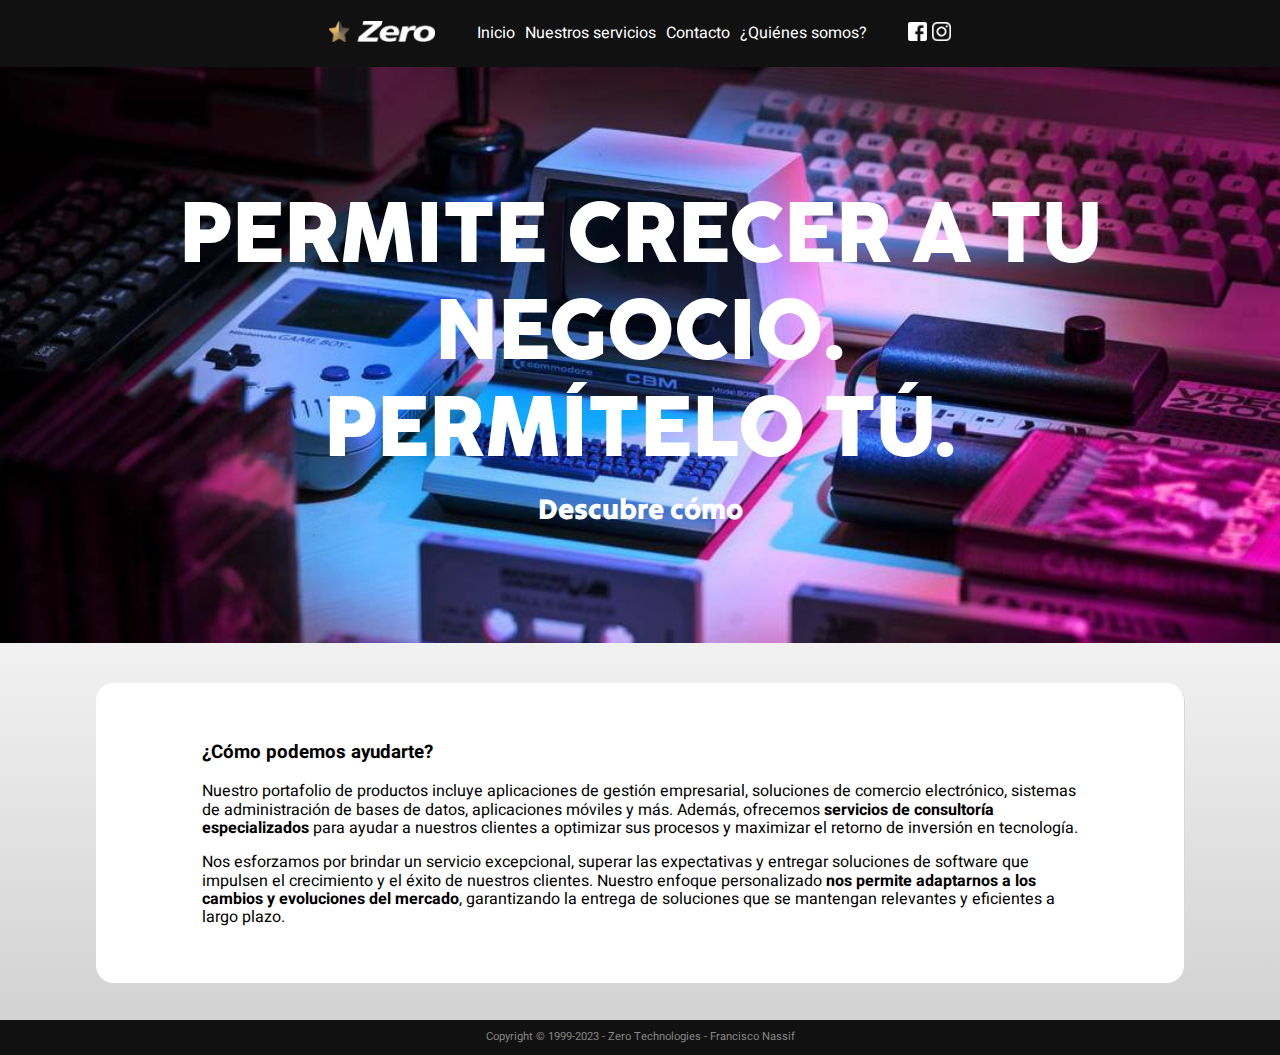
<file: pagv2/index.html>
<!DOCTYPE html>
<html>
<head>
    <title>Zero - Inicio</title>
    <meta charset="utf-8">
    <link rel="icon" href="zero.png">
    <link rel="stylesheet" href="normalize.css">
    <link rel="stylesheet" href="style.css">
</head>
<body>
    <header>
        <nav>
            <a href="index.html"><img src="banner.png" id="banner"></a>
            <ul>
                <li><a class="items" href="index.html">Inicio</a></li>
                <li><a class="items" href="servicios.html">Nuestros servicios</a></li>
                <li><a class="items" href="contactanos.html">Contacto</a></li>
                <li><a class="items" href="quienes.html">¿Quiénes somos?</a></li>
            </ul>
            <div id="redesalejar">
                <a href="https://es-la.facebook.com/"><img src="facebookicon.png" class="redes redesalejar"></a>
                <a href="https://www.instagram.com/"><img src="instagramicon.png" class="redes redesalejar"></a>
            </div>
        </nav>
    </header>
    <article>
        <div class="presentacioninicio">
            <label>PERMITE CRECER A TU NEGOCIO.</label>
            <label id="bajo">PERMÍTELO TÚ.</label>
            <a href="#descubre">Descubre cómo</a>
        </div>
        <div class="fondoayudartebajo">
            <div class="fondoayudartealto">
                <h3 id="descubre">¿Cómo podemos ayudarte?</h3>
                <p>Nuestro portafolio de productos incluye aplicaciones de gestión empresarial, soluciones de comercio electrónico, sistemas de administración de bases de datos, aplicaciones móviles y más. Además, ofrecemos <b>servicios de consultoría especializados</b> para ayudar a nuestros clientes a optimizar sus procesos y maximizar el retorno de inversión en tecnología.</p>
                <p>Nos esforzamos por brindar un servicio excepcional, superar las expectativas y entregar soluciones de software que impulsen el crecimiento y el éxito de nuestros clientes. Nuestro enfoque personalizado <b>nos permite adaptarnos a los cambios y evoluciones del mercado</b>, garantizando la entrega de soluciones que se mantengan relevantes y eficientes a largo plazo.</p>
            </div>
        </div>
    </article>

    <footer>
        <p id="pie">Copyright © 1999-2023 - Zero Technologies - Francisco Nassif</p>
    </footer>
</body>
</html>
</file>
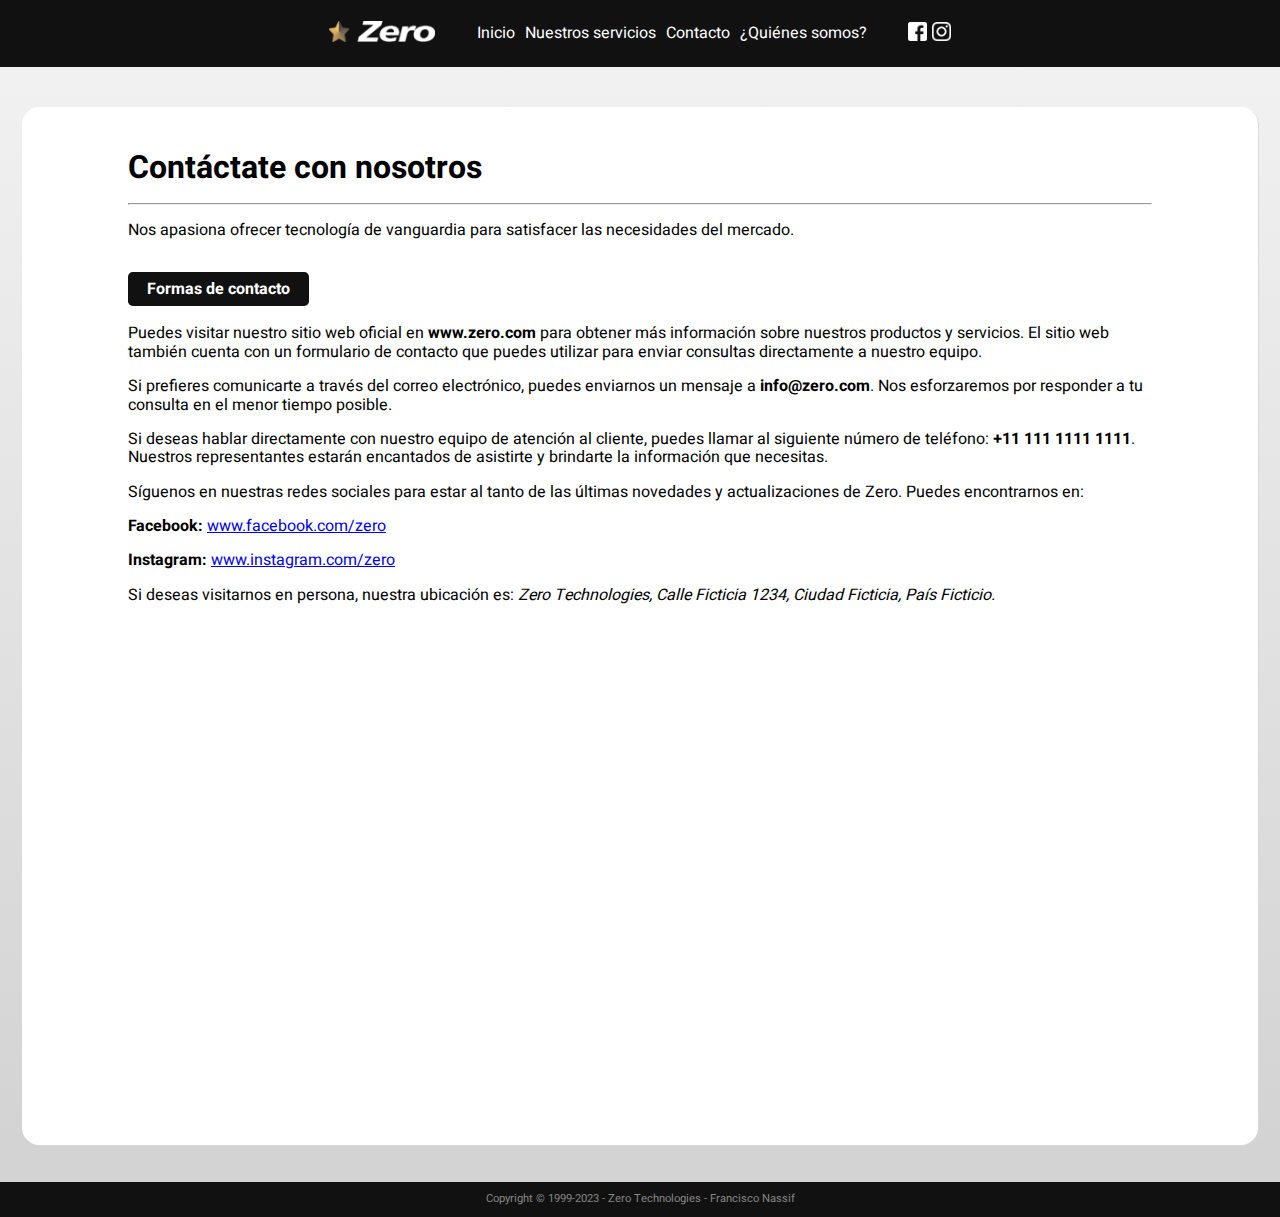
<file: pagv2/contactanos.html>
<!DOCTYPE html>
<html>
<head>
    <title>Zero - Inicio</title>
    <meta charset="utf-8">
    <link rel="icon" href="zero.png">
    <link rel="stylesheet" href="normalize.css">
    <link rel="stylesheet" href="style.css">
</head>
<body>
    <header>
        <nav>
            <a href="index.html"><img src="banner.png" id="banner"></a>
            <ul>
                <li><a class="items" href="index.html">Inicio</a></li>
                <li><a class="items" href="servicios.html">Nuestros servicios</a></li>
                <li><a class="items" href="contactanos.html">Contacto</a></li>
                <li><a class="items" href="quienes.html">¿Quiénes somos?</a></li>
            </ul>
            <div id="redesalejar">
                <a href="https://es-la.facebook.com/"><img src="facebookicon.png" class="redes redesalejar"></a>
                <a href="https://www.instagram.com/"><img src="instagramicon.png" class="redes redesalejar"></a>
            </div>
        </nav>
    </header>
    <article>
        <div class="fondoserviciobajo">
            <div class="fondoservicioalto">
                <div class="tituloservicios">
                    <h3 id="descubre">Contáctate con nosotros</h3><hr>
                    <p class="negras">Nos apasiona ofrecer tecnología de vanguardia para satisfacer las necesidades del mercado.</p>
                </div>
                <div class="servicios">
                    <h3 id="servicio">Formas de contacto</h3>
                    <div class="textoyfoto">
                         <div>
                            <p class="negras">Puedes visitar nuestro sitio web oficial en <b>www.zero.com</b> para obtener más información sobre nuestros productos y servicios. El sitio web también cuenta con un formulario de contacto que puedes utilizar para enviar consultas directamente a nuestro equipo.
                            </p>
                            <p>Si prefieres comunicarte a través del correo electrónico, puedes enviarnos un mensaje a <b>info@zero.com</b>. Nos esforzaremos por responder a tu consulta en el menor tiempo posible.</p>
                            <p>Si deseas hablar directamente con nuestro equipo de atención al cliente, puedes llamar al siguiente número de teléfono: <b>+11 111 1111 1111</b>. Nuestros representantes estarán encantados de asistirte y brindarte la información que necesitas.</p>
                            <p>Síguenos en nuestras redes sociales para estar al tanto de las últimas novedades y actualizaciones de Zero. Puedes encontrarnos en:</p>
                            <p><b>Facebook:</b> <a href="https://es-la.facebook.com/">www.facebook.com/zero</a></p>
                            <p><b>Instagram:</b> <a href="https://www.instagram.com/">www.instagram.com/zero</a></p>
                            <p>Si deseas visitarnos en persona, nuestra ubicación es: <i>Zero Technologies, Calle Ficticia 1234, Ciudad Ficticia, País Ficticio.</i></p>
                            <iframe align="center" id="mapa" src="https://www.google.com/maps/embed?pb=!1m18!1m12!1m3!1d56468.229631037335!2d-64.30824780797843!3d-27.801632764225552!2m3!1f0!2f0!3f0!3m2!1i1024!2i768!4f13.1!3m3!1m2!1s0x943b526adf33f96b%3A0x9a9d18ed7764c8d6!2sSantiago%20del%20Estero!5e0!3m2!1ses-419!2sar!4v1686252534312!5m2!1ses-419!2sar" width="600" height="450" style="border:0;" allowfullscreen="" loading="lazy" referrerpolicy="no-referrer-when-downgrade"></iframe>
                        </div>
                        <div>
                            
                        </div>
                    </div>
                </div>
            </div>
        </div>
    </article>

    <footer>
        <p id="pie">Copyright © 1999-2023 - Zero Technologies - Francisco Nassif</p>
    </footer>
</body>
</html>
</file>
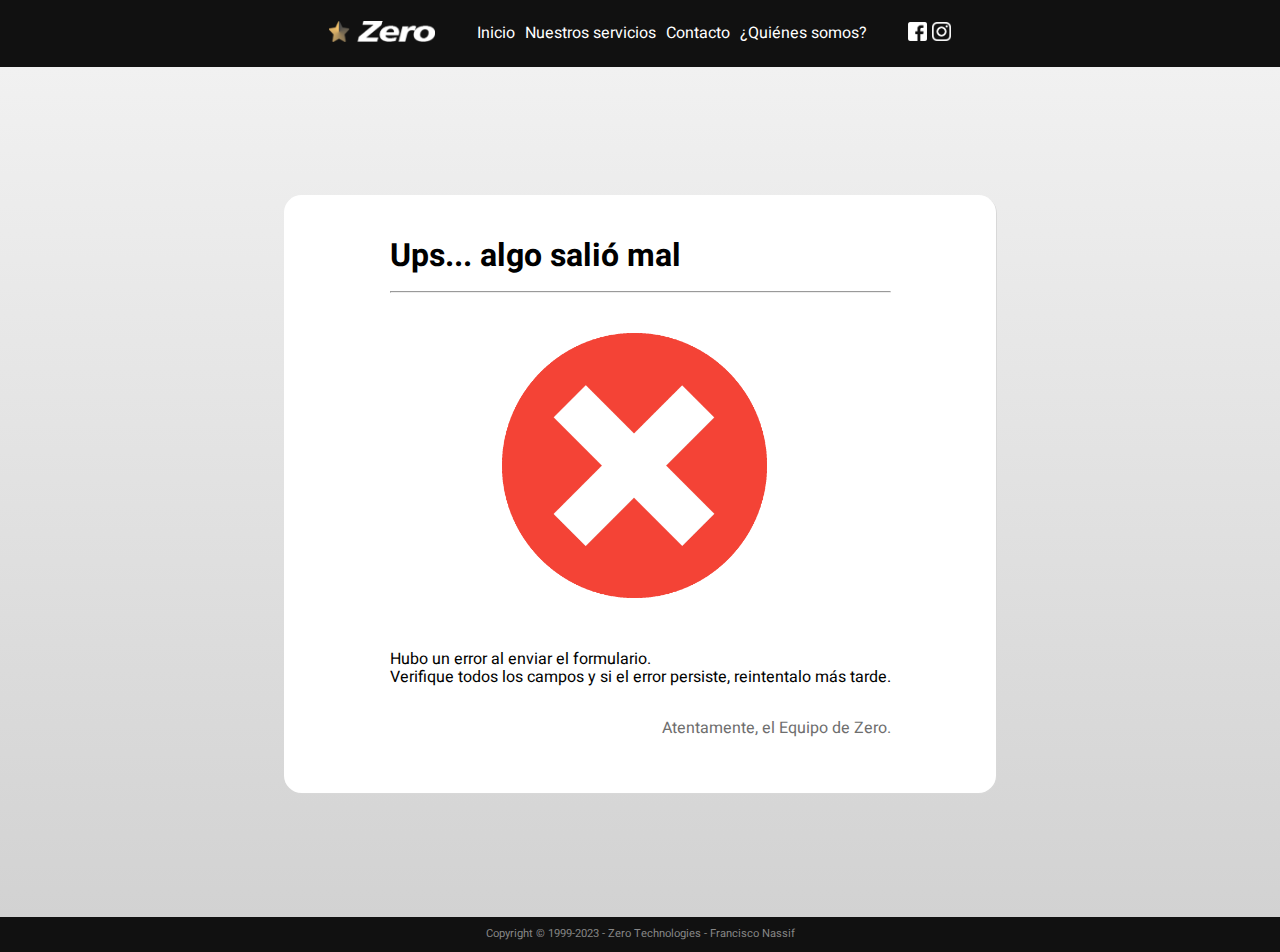
<file: pagv2/formno.html>
<!DOCTYPE html>
<html>
<head>
    <title>Zero - Inicio</title>
    <meta charset="utf-8">
    <link rel="icon" href="zero.png">
    <link rel="stylesheet" href="normalize.css">
    <link rel="stylesheet" href="style.css">
</head>
<body>
    <header>
        <nav>
            <a href="index.html"><img src="banner.png" id="banner"></a>
            <ul>
                <li><a class="items" href="index.html">Inicio</a></li>
                <li><a class="items" href="servicios.html">Nuestros servicios</a></li>
                <li><a class="items" href="contactanos.html">Contacto</a></li>
                <li><a class="items" href="quienes.html">¿Quiénes somos?</a></li>
            </ul>
            <div id="redesalejar">
                <a href="https://es-la.facebook.com/"><img src="facebookicon.png" class="redes redesalejar"></a>
                <a href="https://www.instagram.com/"><img src="instagramicon.png" class="redes redesalejar"></a>
            </div>
        </nav>
    </header>
    <article>
        <div id="fondoserviciobajoform">
            <div class="fondoservicioalto">
                <div class="tituloservicios">
                    <h3 id="descubre">Ups... algo salió mal</h3><hr>
                </div>
                <img id="check" src="mal.png" width="265px">
                <p class="negrascheck">Hubo un error al enviar el formulario.<br>Verifique todos los campos y si el error persiste, reintentalo más tarde.</p>
                <p class="grisesizq">Atentamente, el Equipo de Zero.</p>
            </div>
        </div>
    </article>

    <footer>
        <p id="pie">Copyright © 1999-2023 - Zero Technologies - Francisco Nassif</p>
    </footer>
</body>
</html>
</file>
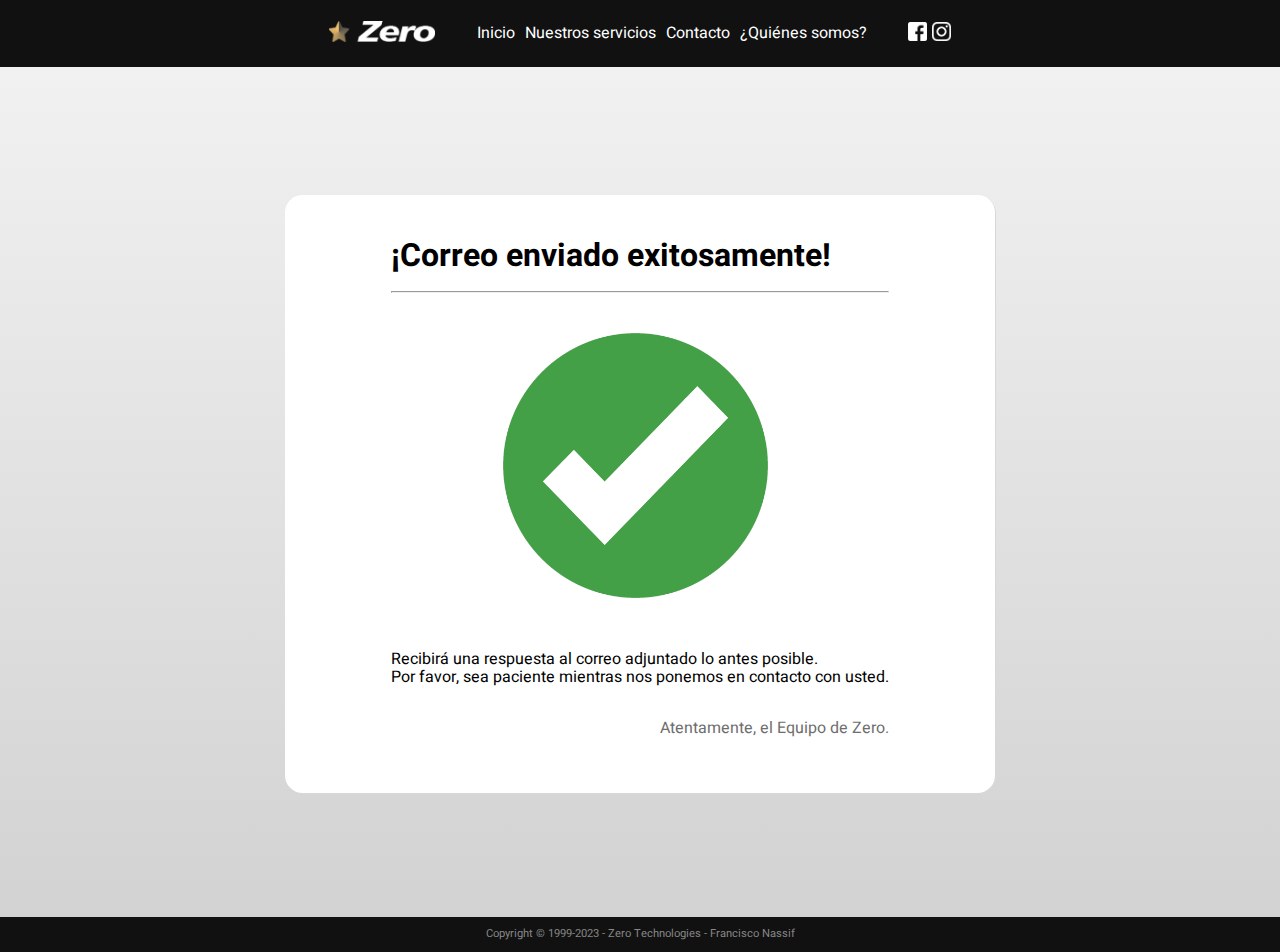
<file: pagv2/formok.html>
<!DOCTYPE html>
<html>
<head>
    <title>Zero - Inicio</title>
    <meta charset="utf-8">
    <link rel="icon" href="zero.png">
    <link rel="stylesheet" href="normalize.css">
    <link rel="stylesheet" href="style.css">
</head>
<body>
    <header>
        <nav>
            <a href="index.html"><img src="banner.png" id="banner"></a>
            <ul>
                <li><a class="items" href="index.html">Inicio</a></li>
                <li><a class="items" href="servicios.html">Nuestros servicios</a></li>
                <li><a class="items" href="contactanos.html">Contacto</a></li>
                <li><a class="items" href="quienes.html">¿Quiénes somos?</a></li>
            </ul>
            <div id="redesalejar">
                <a href="https://es-la.facebook.com/"><img src="facebookicon.png" class="redes redesalejar"></a>
                <a href="https://www.instagram.com/"><img src="instagramicon.png" class="redes redesalejar"></a>
            </div>
        </nav>
    </header>
    <article>
        <div id="fondoserviciobajoform">
            <div class="fondoservicioalto">
                <div class="tituloservicios">
                    <h3 id="descubre">¡Correo enviado exitosamente!</h3><hr>
                </div>
                <img id="check" src="bien.png" width="265px">
                <p class="negrascheck">Recibirá una respuesta al correo adjuntado lo antes posible.<br> Por favor, sea paciente mientras nos ponemos en contacto con usted.</p>
                <p class="grisesizq">Atentamente, el Equipo de Zero.</p>
                
            </div>
        </div>
    </article>

    <footer>
        <p id="pie">Copyright © 1999-2023 - Zero Technologies - Francisco Nassif</p>
    </footer>
</body>
</html>
</file>
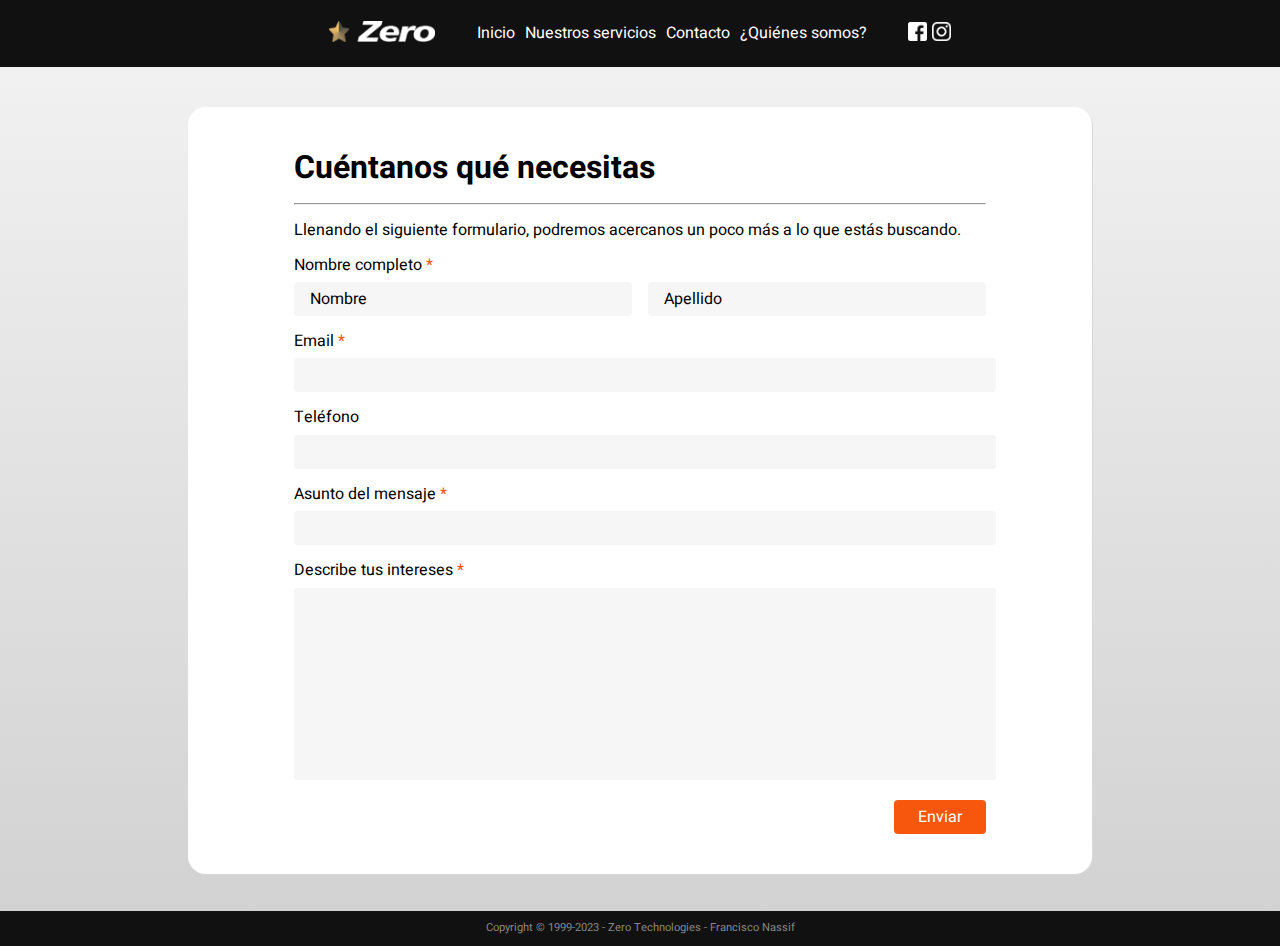
<file: pagv2/formulario.html>
<!DOCTYPE html>
<html>
<head>
    <title>Zero - Contacto</title>
    <meta charset="utf-8">
    <link rel="icon" href="zero.png">
    <link rel="stylesheet" href="normalize.css">
    <link rel="stylesheet" href="style.css">
</head>
<body>
    <header>
        <nav>
            <a href="index.html"><img src="banner.png" id="banner"></a>
            <ul>
                <li><a class="items" href="index.html">Inicio</a></li>
                <li><a class="items" href="servicios.html">Nuestros servicios</a></li>
                <li><a class="items" href="contactanos.html">Contacto</a></li>
                <li><a class="items" href="quienes.html">¿Quiénes somos?</a></li>
            </ul>
            <div id="redesalejar">
                <a href="https://es-la.facebook.com/"><img src="facebookicon.png" class="redes redesalejar"></a>
                <a href="https://www.instagram.com/"><img src="instagramicon.png" class="redes redesalejar"></a>
            </div>
        </nav>
    </header>
    <article>
        <section>
            <div class="fondoserviciobajo">
                <div class="fondoservicioalto">
                    <div class="tituloservicios">
                        <h3 id="descubre">Cuéntanos qué necesitas</h3><hr>
                        <p class="negras">Llenando el siguiente formulario, podremos acercanos un poco más a lo que estás buscando.</p>
                    </div>
                    <form action="form.php" method="post" class="formulariodatos">
                    <!-- <form action="https://formsubmit.co/frannssf@hotmail.com" method="POST" class="formulariodatos"> !-->
                        
                        <label class="titulosform" for="name">Nombre completo <span>*</span></label>
                        <div class="nombres">
                            <input class="nombresform1" type="text" name="name" id="name" value="Nombre" onFocus="if (this.value=='Nombre') this.value='';">
                            <input class="nombresform" type="text" name="lastname" id="lastname" value="Apellido" onFocus="if (this.value=='Apellido') this.value='';">
                        </div>    
                        <div class="correo">
                            <label class="titulosform" for="email">Email <span>*</span></label>
                            <input type="text" name="email" id="email">
                        </div>
                        
                        <div class="telefono">
                            <label class="titulosform" for="tel">Teléfono</label>
                            <input type="text" name="tel" id="tel">
                        </div>
                        
                        <div class="asunto">
                            <label class="titulosform" for="asunto">Asunto del mensaje <span>*</span></label>
                            <input type="text" name="asunto" id="asunto">
                        </div>
                        
                        <div class="mensaje">
                            <label class="titulosform" for="mensaje">Describe tus intereses <span>*</span></label>
                            <textarea id="mensaje" name="mensaje" rows="4" cols="50"></textarea>
                        </div>
                        <input id="btnenviar" class="botonenviar" type="submit" value="Enviar">
                        
                    </form>
                    
                </div>
            </div> 
        </section>    
    </article>
    <footer>
        <p id="pie">Copyright © 1999-2023 - Zero Technologies - Francisco Nassif</p>
    </footer>
</body>
</html>
</file>
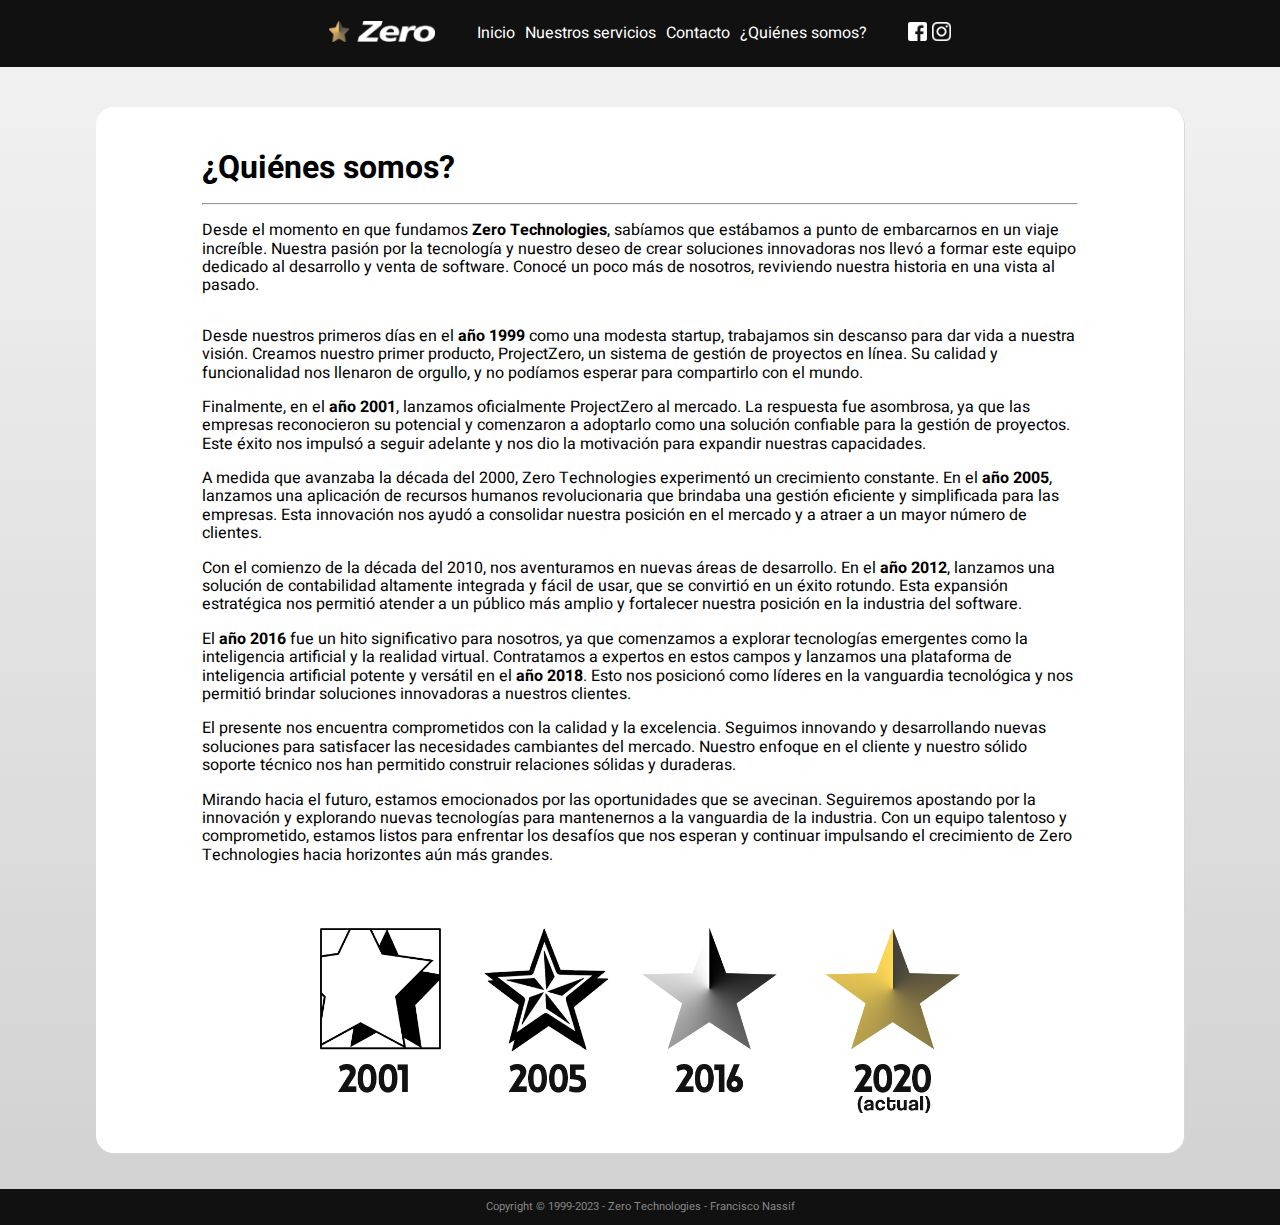
<file: pagv2/quienes.html>
<!DOCTYPE html>
<html>
<head>
    <title>Zero - Inicio</title>
    <meta charset="utf-8">
    <link rel="icon" href="zero.png">
    <link rel="stylesheet" href="normalize.css">
    <link rel="stylesheet" href="style.css">
</head>
<body>
    <header>
        <nav>
            <a href="index.html"><img src="banner.png" id="banner"></a>
            <ul>
                <li><a class="items" href="index.html">Inicio</a></li>
                <li><a class="items" href="servicios.html">Nuestros servicios</a></li>
                <li><a class="items" href="contactanos.html">Contacto</a></li>
                <li><a class="items" href="quienes.html">¿Quiénes somos?</a></li>
            </ul>
            <div id="redesalejar">
                <a href="https://es-la.facebook.com/"><img src="facebookicon.png" class="redes redesalejar"></a>
                <a href="https://www.instagram.com/"><img src="instagramicon.png" class="redes redesalejar"></a>
            </div>
        </nav>
    </header>
    <article>
        <div class="fondoserviciobajo">
            <div class="fondoservicioalto">
                <div class="tituloservicios">
                    <h3 id="descubre">¿Quiénes somos?</h3><hr>
                    <p class="negras">Desde el momento en que fundamos <b>Zero Technologies</b>, sabíamos que estábamos a punto de embarcarnos en un viaje increíble. Nuestra pasión por la tecnología y nuestro deseo de crear soluciones innovadoras nos llevó a formar este equipo dedicado al desarrollo y venta de software. Conocé un poco más de nosotros, reviviendo nuestra historia en una vista al pasado.</p>
                </div>
                <div class="servicios">
                    <div class="textoyfoto">
                         <div>
                            <p class="negras"></p>
                            <p>Desde nuestros primeros días en el <b>año 1999</b> como una modesta startup, trabajamos sin descanso para dar vida a nuestra visión. Creamos nuestro primer producto, ProjectZero, un sistema de gestión de proyectos en línea. Su calidad y funcionalidad nos llenaron de orgullo, y no podíamos esperar para compartirlo con el mundo.</p>
                            <p>Finalmente, en el <b>año 2001</b>, lanzamos oficialmente ProjectZero al mercado. La respuesta fue asombrosa, ya que las empresas reconocieron su potencial y comenzaron a adoptarlo como una solución confiable para la gestión de proyectos. Este éxito nos impulsó a seguir adelante y nos dio la motivación para expandir nuestras capacidades.</p>
                            <p>A medida que avanzaba la década del 2000, Zero Technologies experimentó un crecimiento constante. En el <b>año 2005</b>, lanzamos una aplicación de recursos humanos revolucionaria que brindaba una gestión eficiente y simplificada para las empresas. Esta innovación nos ayudó a consolidar nuestra posición en el mercado y a atraer a un mayor número de clientes.</p>
                            <p>Con el comienzo de la década del 2010, nos aventuramos en nuevas áreas de desarrollo. En el <b>año 2012</b>, lanzamos una solución de contabilidad altamente integrada y fácil de usar, que se convirtió en un éxito rotundo. Esta expansión estratégica nos permitió atender a un público más amplio y fortalecer nuestra posición en la industria del software.</p>
                            <p>El <b>año 2016</b> fue un hito significativo para nosotros, ya que comenzamos a explorar tecnologías emergentes como la inteligencia artificial y la realidad virtual. Contratamos a expertos en estos campos y lanzamos una plataforma de inteligencia artificial potente y versátil en el <b>año 2018</b>. Esto nos posicionó como líderes en la vanguardia tecnológica y nos permitió brindar soluciones innovadoras a nuestros clientes.</p>
                            <p>El presente nos encuentra comprometidos con la calidad y la excelencia. Seguimos innovando y desarrollando nuevas soluciones para satisfacer las necesidades cambiantes del mercado. Nuestro enfoque en el cliente y nuestro sólido soporte técnico nos han permitido construir relaciones sólidas y duraderas.</p>
                            <p>Mirando hacia el futuro, estamos emocionados por las oportunidades que se avecinan. Seguiremos apostando por la innovación y explorando nuevas tecnologías para mantenernos a la vanguardia de la industria. Con un equipo talentoso y comprometido, estamos listos para enfrentar los desafíos que nos esperan y continuar impulsando el crecimiento de Zero Technologies hacia horizontes aún más grandes.</p>
                            <div align="center"><img id="evolucion" src="evolucion.png"></div>                                
                        </div>
                        <div>
                            
                        </div>
                    </div>
                </div>
            </div>
        </div>
    </article>

    <footer>
        <p id="pie">Copyright © 1999-2023 - Zero Technologies - Francisco Nassif</p>
    </footer>
</body>
</html>
</file>
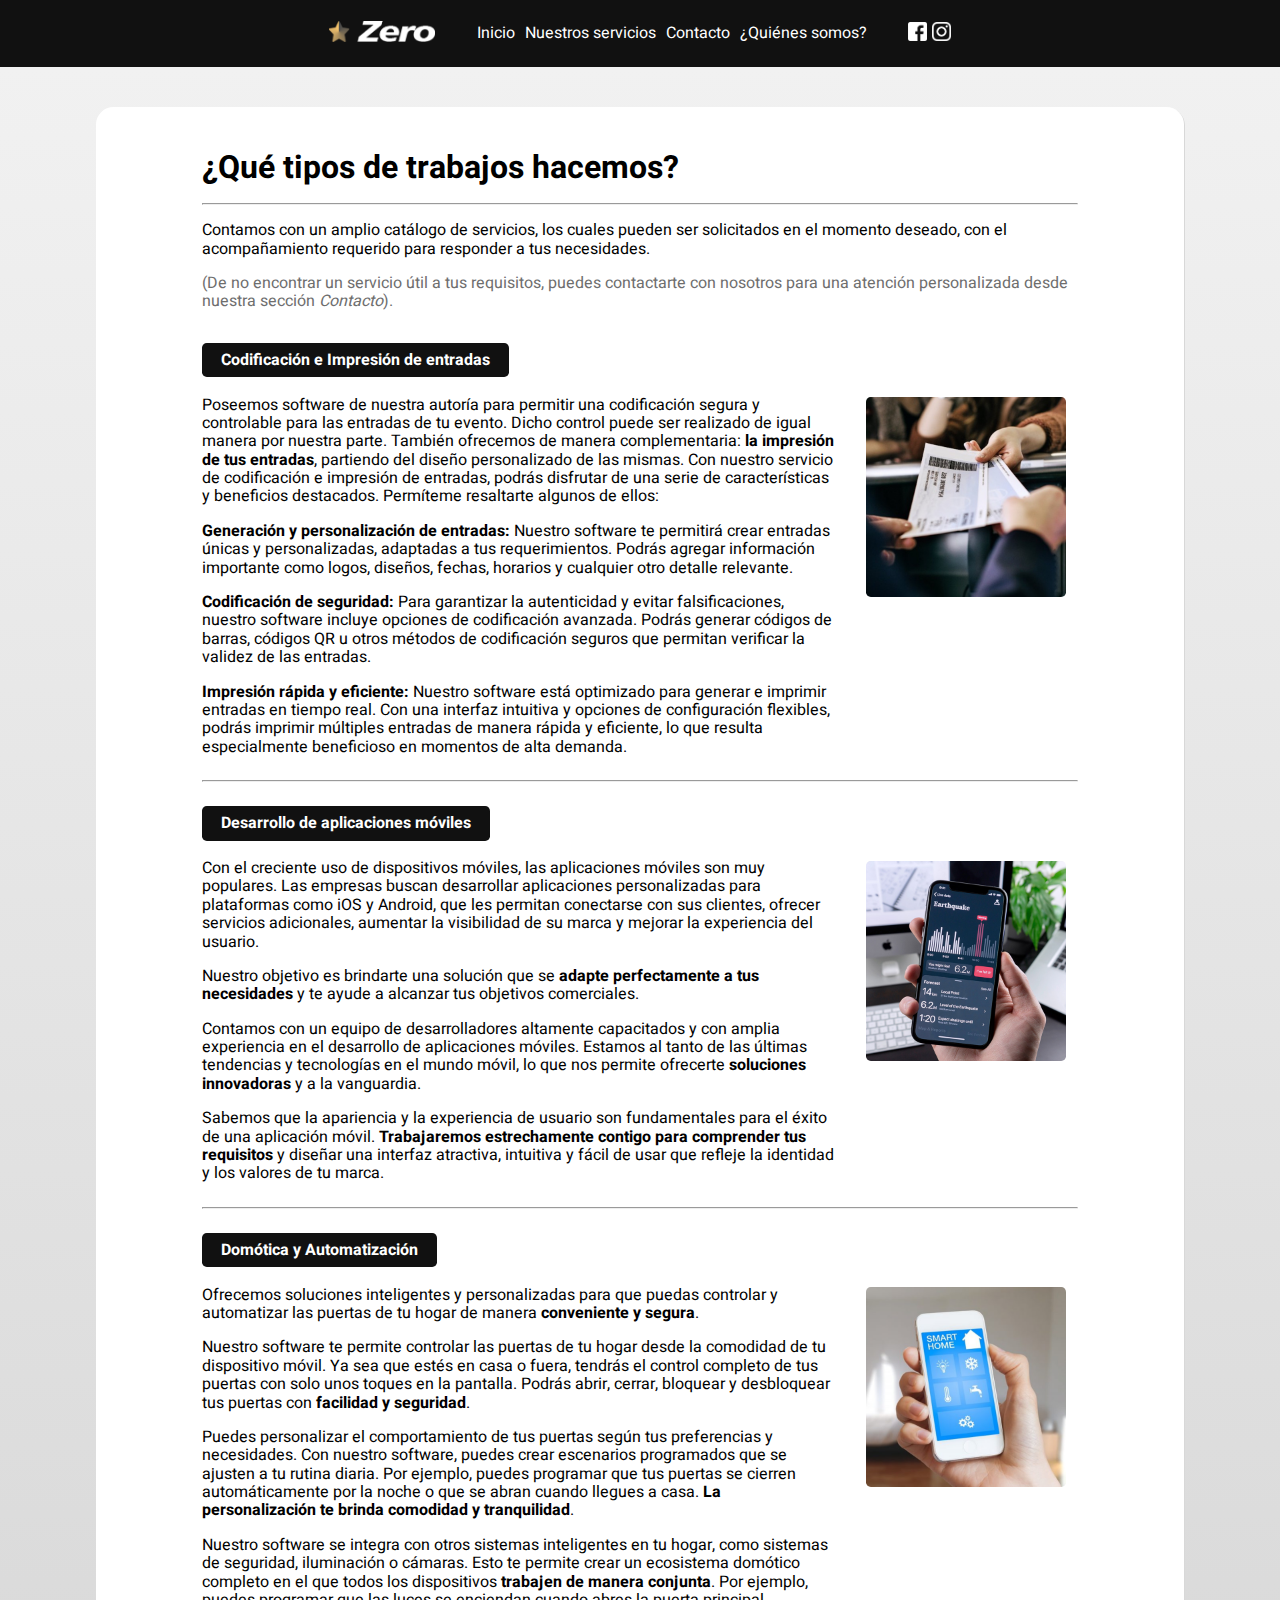
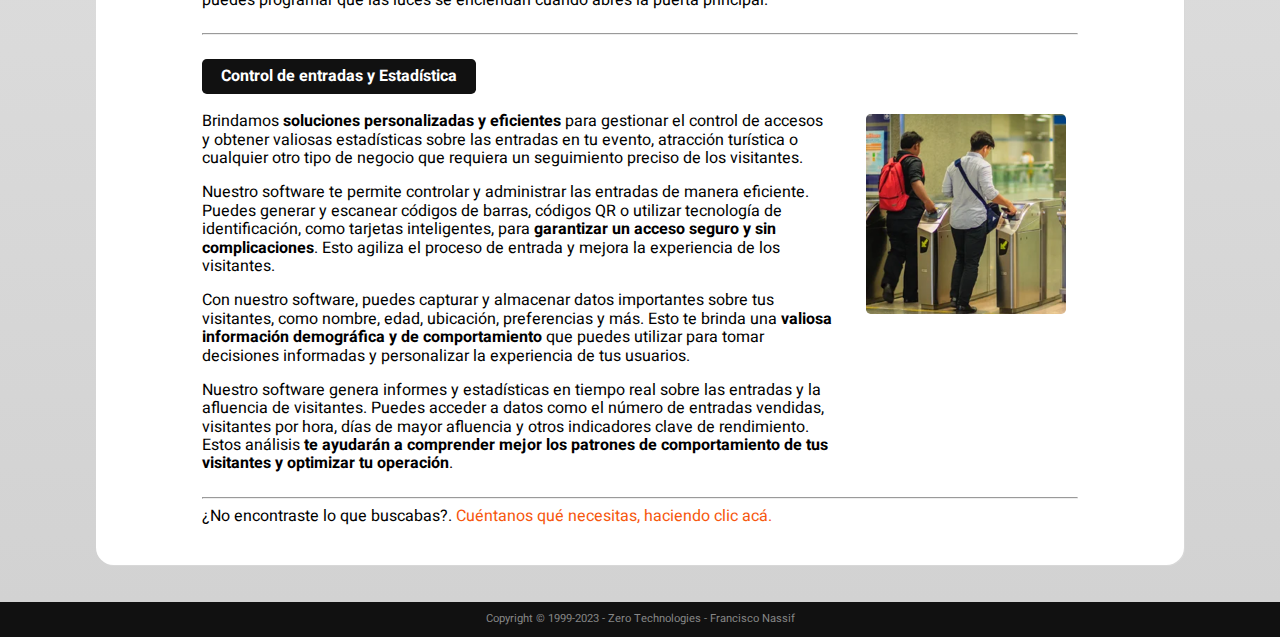
<file: pagv2/servicios copy.html>
<!DOCTYPE html>
<html>
<head>
    <title>Zero - Inicio</title>
    <meta charset="utf-8">
    <link rel="icon" href="zero.png">
    <link rel="stylesheet" href="normalize.css">
    <link rel="stylesheet" href="style.css">
</head>
<body>
    <header>
        <nav>
            <a href="index.html"><img src="banner.png" id="banner"></a>
            <ul>
                <li><a class="items" href="index.html">Inicio</a></li>
                <li><a class="items" href="servicios.html">Nuestros servicios</a></li>
                <li><a class="items" href="contactanos.html">Contacto</a></li>
                <li><a class="items" href="quienes.html">¿Quiénes somos?</a></li>
            </ul>
            <div id="redesalejar">
                <a href="https://es-la.facebook.com/"><img src="facebookicon.png" class="redes redesalejar"></a>
                <a href="https://www.instagram.com/"><img src="instagramicon.png" class="redes redesalejar"></a>
            </div>
        </nav>
    </header>
    <article>
        <div class="fondoserviciobajo">
            <div class="fondoservicioalto">
                <div class="tituloservicios">
                    <h3>¿Qué tipos de trabajos hacemos?</h3><hr>
                        <p class="negras">Contamos con un amplio catálogo de servicios, los cuales pueden ser solicitados en el momento deseado, con el acompañamiento requerido para responder a tus necesidades.</p>
                        <p class="grises">(De no encontrar un servicio útil a tus requisitos, puedes contactarte con nosotros para una atención personalizada desde nuestra sección <i>Contacto</i>).</p>
                </div>
                <div class="servicios">
                    <h3 id="servicio">Codificación e Impresión de entradas</h3>
                    <div class="textoyfoto">
                        <div>
                            <p class="negras">Poseemos software de nuestra autoría para permitir una codificación segura y controlable para las entradas de tu evento. Dicho control puede ser realizado de igual manera por nuestra parte. También ofrecemos de manera complementaria: <b>la impresión de tus entradas</b>, partiendo del diseño personalizado de las mismas.
                                Con nuestro servicio de codificación e impresión de entradas, podrás disfrutar de una serie de características y beneficios destacados. Permíteme resaltarte algunos de ellos:
                            </p>
                            <p><b>Generación y personalización de entradas:</b> Nuestro software te permitirá crear entradas únicas y personalizadas, adaptadas a tus requerimientos. Podrás agregar información importante como logos, diseños, fechas, horarios y cualquier otro detalle relevante.</p>
                            <p><b>Codificación de seguridad:</b> Para garantizar la autenticidad y evitar falsificaciones, nuestro software incluye opciones de codificación avanzada. Podrás generar códigos de barras, códigos QR u otros métodos de codificación seguros que permitan verificar la validez de las entradas.</p>
                            <p><b>Impresión rápida y eficiente:</b> Nuestro software está optimizado para generar e imprimir entradas en tiempo real. Con una interfaz intuitiva y opciones de configuración flexibles, podrás imprimir múltiples entradas de manera rápida y eficiente, lo que resulta especialmente beneficioso en momentos de alta demanda.</p>
                        </div>
                        <div>
                            <img class="fotoservicio" src="codificacion.png">
                        </div>
                    </div>                    
                </div>
                <hr>
                <div class="servicios">
                    <h3 id="servicio">Desarrollo de aplicaciones móviles</h3>
                    <div class="textoyfoto">
                         <div>
                            <p class="negras">Con el creciente uso de dispositivos móviles, las aplicaciones móviles son muy populares. Las empresas buscan desarrollar aplicaciones personalizadas para plataformas como iOS y Android, que les permitan conectarse con sus clientes, ofrecer servicios adicionales, aumentar la visibilidad de su marca y mejorar la experiencia del usuario.
                            </p>
                            <p>Nuestro objetivo es brindarte una solución que se <b>adapte perfectamente a tus necesidades</b> y te ayude a alcanzar tus objetivos comerciales.</p>
                            <p>Contamos con un equipo de desarrolladores altamente capacitados y con amplia experiencia en el desarrollo de aplicaciones móviles. Estamos al tanto de las últimas tendencias y tecnologías en el mundo móvil, lo que nos permite ofrecerte <b>soluciones innovadoras</b> y a la vanguardia.</p>
                            <p>Sabemos que la apariencia y la experiencia de usuario son fundamentales para el éxito de una aplicación móvil. <b>Trabajaremos estrechamente contigo para comprender tus requisitos</b> y diseñar una interfaz atractiva, intuitiva y fácil de usar que refleje la identidad y los valores de tu marca.</p>
                        </div>
                        <div>
                            <img class="fotoservicio" src="aplicaciones.png">
                        </div>
                    </div>
                </div>
                <hr>
                <div class="servicios">
                    <h3 id="servicio">Domótica y Automatización</h3>
                    <div class="textoyfoto">
                         <div>
                            <p class="negras">Ofrecemos soluciones inteligentes y personalizadas para que puedas controlar y automatizar las puertas de tu hogar de manera <b>conveniente y segura</b>.
                            </p>
                            <p>Nuestro software te permite controlar las puertas de tu hogar desde la comodidad de tu dispositivo móvil. Ya sea que estés en casa o fuera, tendrás el control completo de tus puertas con solo unos toques en la pantalla. Podrás abrir, cerrar, bloquear y desbloquear tus puertas con <b>facilidad y seguridad</b>.</p>
                            <p>Puedes personalizar el comportamiento de tus puertas según tus preferencias y necesidades. Con nuestro software, puedes crear escenarios programados que se ajusten a tu rutina diaria. Por ejemplo, puedes programar que tus puertas se cierren automáticamente por la noche o que se abran cuando llegues a casa. <b>La personalización te brinda comodidad y tranquilidad</b>.</p>
                            <p>Nuestro software se integra con otros sistemas inteligentes en tu hogar, como sistemas de seguridad, iluminación o cámaras. Esto te permite crear un ecosistema domótico completo en el que todos los dispositivos <b>trabajen de manera conjunta</b>. Por ejemplo, puedes programar que las luces se enciendan cuando abres la puerta principal.</p>
                        </div>
                        <div>
                            <img class="fotoservicio" src="domotica.png">
                        </div>
                    </div>
                </div>
                <hr>
                <div class="servicios">
                    <h3 id="servicio">Control de entradas y Estadística</h3>
                    <div class="textoyfoto">
                         <div>
                            <p class="negras">Brindamos <b>soluciones personalizadas y eficientes</b> para gestionar el control de accesos y obtener valiosas estadísticas sobre las entradas en tu evento, atracción turística o cualquier otro tipo de negocio que requiera un seguimiento preciso de los visitantes.
                            </p>
                            <p>Nuestro software te permite controlar y administrar las entradas de manera eficiente. Puedes generar y escanear códigos de barras, códigos QR o utilizar tecnología de identificación, como tarjetas inteligentes, para <b>garantizar un acceso seguro y sin complicaciones</b>. Esto agiliza el proceso de entrada y mejora la experiencia de los visitantes.</p>
                            <p>Con nuestro software, puedes capturar y almacenar datos importantes sobre tus visitantes, como nombre, edad, ubicación, preferencias y más. Esto te brinda una <b>valiosa información demográfica y de comportamiento</b> que puedes utilizar para tomar decisiones informadas y personalizar la experiencia de tus usuarios.</p>
                            <p>Nuestro software genera informes y estadísticas en tiempo real sobre las entradas y la afluencia de visitantes. Puedes acceder a datos como el número de entradas vendidas, visitantes por hora, días de mayor afluencia y otros indicadores clave de rendimiento. Estos análisis <b>te ayudarán a comprender mejor los patrones de comportamiento de tus visitantes y optimizar tu operación</b>.</p>
                        </div>
                        <div>
                            <img class="fotoservicio" src="barrera.png">
                        </div>
                    </div>
                </div>
                <hr>
                <label>¿No encontraste lo que buscabas?. <a class="contanosform" href="formulario.html">Cuéntanos qué necesitas, haciendo clic acá.</a></label>
            </div>
        </div>
    </article>

    <footer>
        <p id="pie">Copyright © 1999-2023 - Zero Technologies - Francisco Nassif</p>
    </footer>
</body>
</html>
</file>
<file: pagv2/style.css>
@import url('https://fonts.googleapis.com/css2?family=Secular+One&family=Tilt+Warp&display=swap');
@import url('AlteHaasGroteskRegular.ttf');
@import url('https://fonts.googleapis.com/css2?family=Heebo:wght@300&display=swap');
@font-face{
    font-family: "Coco-Sharp-Extrabold-trial";
    src:url('Coco-Sharp-Extrabold-trial.ttf') format('truetype');
}

body{
    background: rgb(241,241,241);
    background: linear-gradient(180deg, rgba(241,241,241,1) 0%, rgba(210,210,210,1) 100%);
    background-position: center center;
    background-repeat: no-repeat;
    background-size: cover; 
}


header{
    position: sticky;
    top:0;
}

nav{
    position:sticky;
    background-color: rgb(17, 17, 17);
    height: 4.2em;
    display: flex;
    justify-content: center;
    align-items: center;
    font-family: 'Heebo', sans-serif;
}

.redes{
    width: 1.2em;
    height: 1.2em;
    margin: 0.01em;
}

#redesalejar{
    margin-left: 2.4em;
}

#banner{
    width: 6.6em;
}

ul{
    list-style-type:none;
    display: inline-block;
}

li{
    display: inline-block;
    margin: 0.18em;
}

.items{
    color: white;
    text-decoration: none;
    display: inline-block;    
}
.items:hover{
    color: rgb(235, 167, 80);
}
.items:visited {
    text-decoration: none;
}

.fondodescubre{
    background-color:black;
}

footer{
    background-color: rgb(17, 17, 17);
    display: flex;
    justify-content: center;
    align-items: center; 
    bottom: 0;
}

#pie{
    color: rgb(134, 134, 134);
    font-family: 'Heebo', sans-serif;;
    font-size: 0.7em;
}

.presentacioninicio{
    text-align: center;
    justify-content: center;
    display: flex;
    flex-direction: column;
    align-items: center;
    height: 24em;
    font-size: 1.5em;
    background-image:url(optimized.jpg);
    background-position: center center;
    background-repeat: no-repeat;
    background-size: cover;
    
}

.presentacioninicio label{
    color: white;
    font-family:'Coco-Sharp-Extrabold-trial', sans-serif;
    font-size: 3.5em;
}

#bajo{
    margin-bottom: 0.2em;
}

.presentacioninicio a{
    color: white;
    font-family: 'Tilt Warp', sans-serif;
    text-decoration: none;
    font-size: 1.2em;
    transition: all 0.3s;
}

.presentacioninicio a:hover{
    color: rgb(235, 167, 80);
    text-shadow:1px 1px black;
    cursor: pointer;
}

.presentacioninicio a:visited{
    text-decoration: none;
    cursor: pointer;
}

.fondoayudartebajo{
    height: 100%;
    width: 100%;
    background: rgb(241,241,241);
    background: linear-gradient(180deg, rgba(241,241,241,1) 0%, rgba(210,210,210,1) 100%);
    display: flex;
    justify-content: center;
    align-items: center; 
}

.fondoayudartealto{
    background: white;
    border-radius: 1.1em;
    box-shadow: 1px 1px rgb(216, 216, 216);
    margin-top: 2.5em;
    margin-bottom: 2.3em;
    margin-left: 6em;
    margin-right: 6em;
    padding: 2.5em;
    padding-left: 6.6em;
    padding-right: 6.6em;
    font-family: 'Heebo', sans-serif; 
}

.fondoserviciobajo{
    height: 100%;
    width: 100%;
    background: rgb(241,241,241);
    background: linear-gradient(180deg, rgba(241,241,241,1) 0%, rgba(210,210,210,1) 100%);
    display: flex;
    justify-content: center;
    align-items: center; 
}

.fondoservicioalto{
    background: white;
    border-radius: 1.1em;
    box-shadow: 1px 1px rgb(216, 216, 216);
    margin-top: 2.5em;
    margin-bottom: 2.3em;
    margin-left: 6em;
    margin-right: 6em;
    padding: 2.5em;
    padding-left: 6.6em;
    padding-right: 6.6em;
    font-family: 'Heebo', sans-serif; 
}

.grises{
    color: rgb(110, 110, 110);
}

.tituloservicios h3{
    font-size: 2em;
    margin-bottom: 0.5em;
    margin-top: 0.1em;
}

.servicios h3{
    background-color: rgb(17, 17, 17);
    color:white;
    font-size: 100%;
    border-radius: 0.3em;
    display: inline-block;
    padding: 0.5em;
    padding-left: 1.2em;
    padding-right: 1.2em;
    margin-bottom: 0.15em;
    
}

.fotoservicio{
    width: 12.5em;
    margin: 0.8em;
    margin-left: 2em;
    margin-top: 1.1em;
    border-radius: 0.3em;
}

.textoyfoto{
    display: flex;
}

#mapa{
    width:80vw; 
    border-radius: 0.3em;
    margin-bottom: 1.1em;
    margin-top: 1.1em;
}

#evolucion{
    width: 40em;
    align-items: center;
    display: flex;
    justify-content: center;
    margin-top: 4em;
}

.contanosform{
    color: rgb(246, 87, 13);
    text-decoration: none;
}
.contanosform:hover{
    color: rgb(246, 196, 13);
    text-decoration: none;
}
.contanosform:visited{
    text-decoration: none;
}

.titulosform{
    display: block;
    margin-bottom: 0.5em;
}

.nombres input{
    height: 2em;
    padding-left: 0.2em;
    width: 20em;
}

.nombresform1{
    margin-right: 0.8em;
    margin-bottom: 1em;
}

.correo input{
    width: 98.8%;
    height: 2em;
    margin-bottom: 1em;
}

.telefono input{
    width: 98.8%;
    height: 2em;
    margin-bottom: 1em;
}

.asunto input{
    width: 98.8%;
    height: 2em;
    margin-bottom: 1em;
}


.mensaje input{
    width: 98.8%;
    height: 2em;
    margin-bottom: 1em;
}

.mensaje textarea{
    resize:none;
    width: 98.8%;
    height: 10em;
    margin-bottom: 1em;

}



.formulariodatos input{
    background-color: rgb(246, 246, 246);
    border:none;
    border-radius: 4px;
    padding-left: 1em;
}

.formulariodatos input:hover{
    outline-color: rgb(246, 87, 13);
    outline-width: 1px;
}

.formulariodatos input:focus{
    outline-color: rgb(246, 87, 13);
    outline-width: 1px;
}

.formulariodatos textarea{
    outline-color: rgb(246, 87, 13);
    outline-width: 1px;
    background-color: rgb(246, 246, 246);
    border: none;
    border-radius: 4px;
    padding: 1em;
    width: 96.8%;
}

.botonenviar{
    float:right;
    background-color: rgb(246, 87, 13);
    border: none;
    padding: 0.5em;
    padding-left: 1.5em;
    padding-right: 1.5em;
    border-radius: 4px;
    color: white;
}

.botonenviar:hover{
    background-color: rgb(246, 196, 13);   
    cursor: pointer;
}

#btnenviar{
    float:right;
    background-color: rgb(246, 87, 13);
    border: none;
    padding: 0.5em;
    padding-left: 1.5em;
    padding-right: 1.5em;
    border-radius: 4px;
    color: white;
}

#btnenviar:hover{
    background-color: rgb(246, 196, 13);   
    cursor: pointer;
}

.formulariodatos span{
    color: rgb(246, 87, 13);
}

.grisesizq{
    font-size: 1em;
    float:right;
    color: rgb(110, 110, 110);
}

.check{
    width: 16em;
    margin-top: 2em;
    margin-bottom: 2em;
    margin-left: 7em;
}

#fondoserviciobajoform{
    height: 850px;
    width: auto;
    background: rgb(241,241,241);
    background: linear-gradient(180deg, rgba(241,241,241,1) 0%, rgba(210,210,210,1) 100%);
    display: flex;
    justify-content: center;
    align-items: center; 
}

#check{
    height: auto;
    margin-top: 2em;
    margin-bottom: 2em;
    margin-left: 7em;
}
</file>
